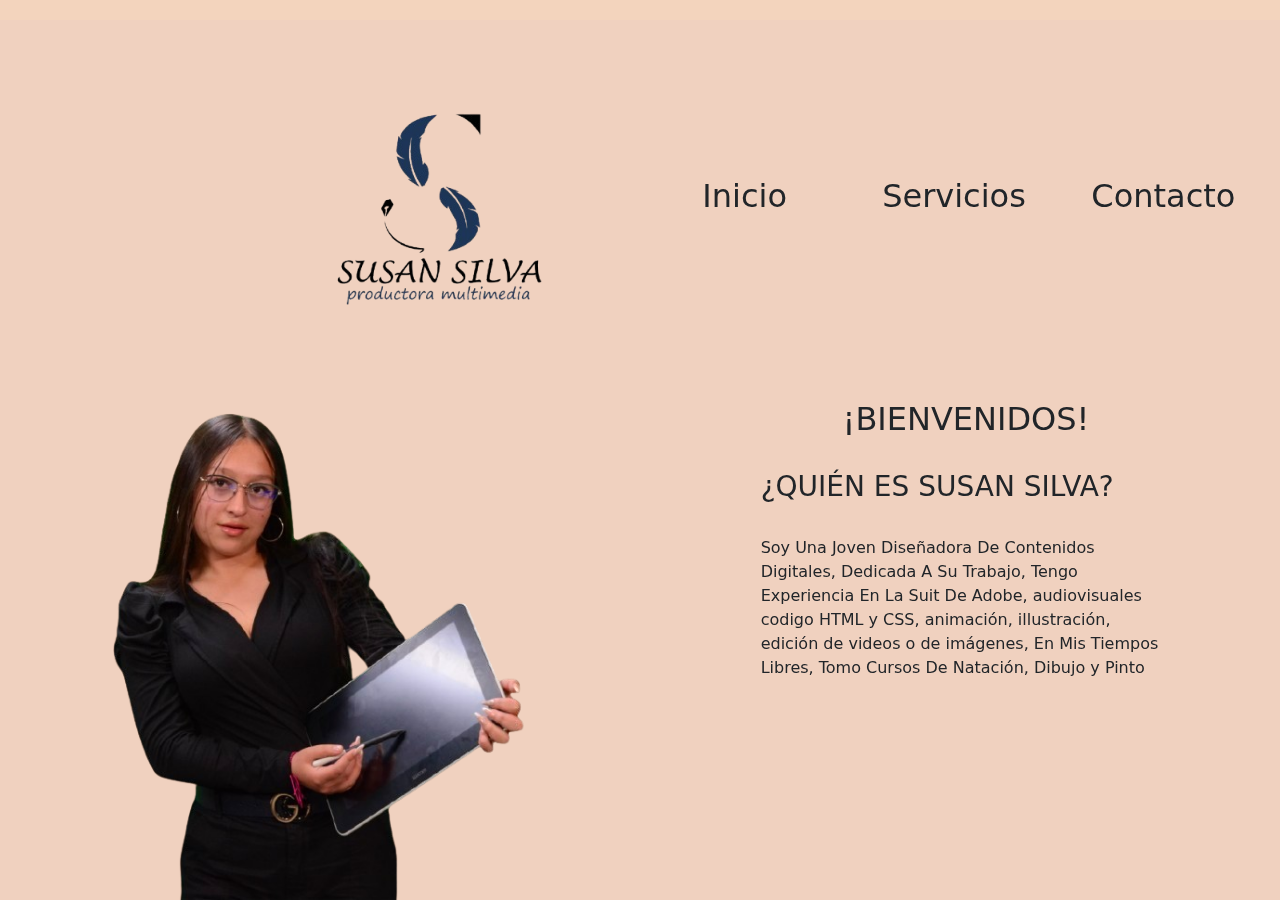
<file: index.html>
<!doctype html>
<html lang="eS">

<head>
    <meta charset="utf-8">
    <meta name="viewport" content="width=device-width, initial-scale=1">
    <title>
        PORTAFOLIO WEB
    </title>
    <link href="https://cdn.jsdelivr.net/npm/bootstrap@5.3.3/dist/css/bootstrap.min.css" rel="stylesheet"
        integrity="sha384-QWTKZyjpPEjISv5WaRU9OFeRpok6YctnYmDr5pNlyT2bRjXh0JMhjY6hW+ALEwIH" crossorigin="anonymous">
        <link rel="stylesheet" href="css/styles.css">
        <link rel="stylesheet" href="https://cdnjs.cloudflare.com/ajax/libs/animate.css/4.1.1/animate.min.css">
    
</head>

<body>
 
        <div class="container-fluid">
            <main class="row">
                <header class="header-contenido">
                    <nav>
                      <a href="index.html" class="col-6">
                        <img src="images/logo.png" class="animate__animated animate__backInUp logo">
                      </a>
                  
                        <a href="index.html" class="animate__animated animate__backInUp col-2 btn">
                            <h2>Inicio</h2>
                        </a>
                        <a href="servicios.html" class="animate__animated animate__backInUp col-2 btn">
                            <h2>Servicios</h2>
                        </a>
                        <a href="contacto.html" class="animate__animated animate__backInUp col-2 btn">
                            <h2>Contacto</h2>
                        </a>
                    </nav>
                </header>
            </main>
        </div>

        <aside class="row">
          <section class="col-6 d-flex justify-content-center contenidos">
            <img src="images/fotopor.png" height="500px" class="animate__animated animate__jackInTheBox animate__delay-1s">
          </section> 
          <div class="col-1"></div>
          <article class="col-4 contenidos">
            <section>
              <h2 class="text-center animate__animated animate__lightSpeedInRight animate__delay-2s">¡BIENVENIDOS!</h2>
              <br>
              <h3 class="animate__animated animate__lightSpeedInRight animate__delay-2s">¿QUIÉN ES SUSAN SILVA?</h3>
              <br>
              <p class="animate__animated animate__lightSpeedInRight animate__delay-2s">Soy Una Joven Diseñadora De Contenidos Digitales, Dedicada  A Su Trabajo, Tengo Experiencia En La Suit De Adobe, audiovisuales
                codigo
                HTML y CSS, animación, illustración, edición de videos o de imágenes,
                En Mis
                Tiempos Libres, Tomo Cursos De Natación, Dibujo y Pinto</p>
                </section>
                <div class="col-1"></div>
          </article>
        </aside>
        

        <header class="header content">
          <div class="header-video">
          <video src="images/Grabación 2024-12-12 134851.mp4" width="1000px" height="1000px" autoplay></video>
        </div>
        <div class="header-overlay"></div>
        </header>
       
      






































        <script src="https://cdn.jsdelivr.net/npm/bootstrap@5.3.3/dist/js/bootstrap.bundle.min.js"
        integrity="sha384-YvpcrYf0tY3lHB60NNkmXc5s9fDVZLESaAA55NDzOxhy9GkcIdslK1eN7N6jIeHz"
        crossorigin="anonymous"></script>
    </body>

</html>
</file>
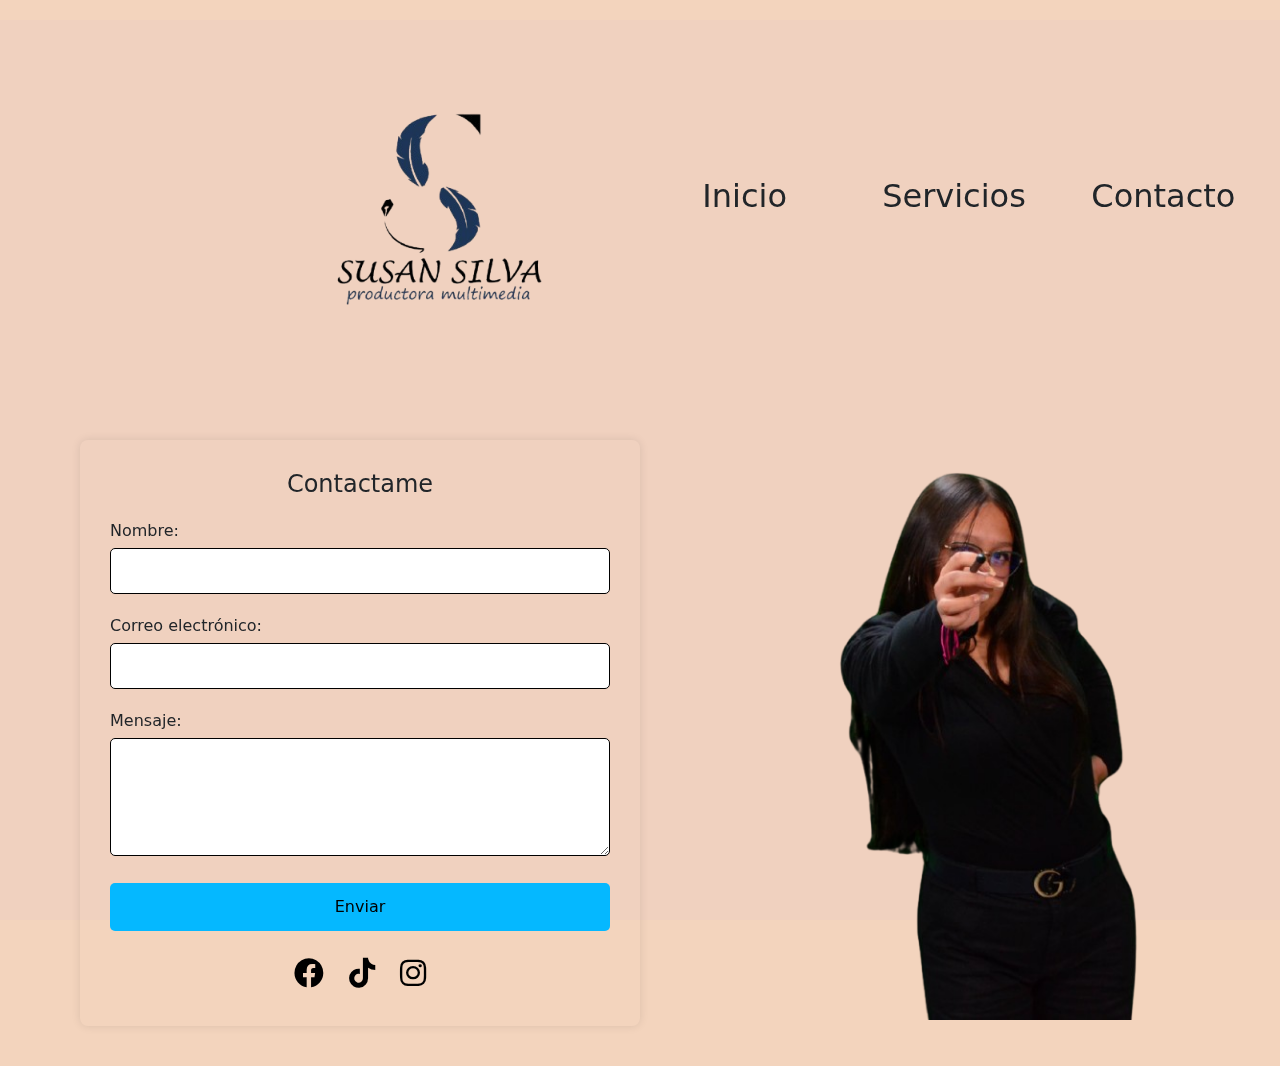
<file: contacto.html>
<!doctype html>
<html lang="en">

<head>
    <meta charset="utf-8">
    <meta name="viewport" content="width=device-width, initial-scale=1">
    <title>
        PORTAFOLIO WEB
    </title>
    <link href="https://cdn.jsdelivr.net/npm/bootstrap@5.3.3/dist/css/bootstrap.min.css" rel="stylesheet"
        integrity="sha384-QWTKZyjpPEjISv5WaRU9OFeRpok6YctnYmDr5pNlyT2bRjXh0JMhjY6hW+ALEwIH" crossorigin="anonymous">
        <link rel="stylesheet" href="css/styles.css">
        <link rel="stylesheet" href="https://cdnjs.cloudflare.com/ajax/libs/animate.css/4.1.1/animate.min.css">
        <link rel="stylesheet" href="https://cdnjs.cloudflare.com/ajax/libs/font-awesome/6.0.0-beta3/css/all.min.css">
        
</head>

<body>
    
    <div class="container-fluid">
        <main class="row">
            <header class="header-contenido">
                <nav>
                  <a href="index.html" class="col-6">
                    <img src="images/logo.png" class="animate__animated animate__backInUp logo">
                  </a>
              
                    <a href="index.html" class="animate__animated animate__backInUp col-2 btn">
                        <h2>Inicio</h2>
                    </a>
                    <a href="servicios.html" class="animate__animated animate__backInUp col-2 btn">
                        <h2>Servicios</h2>
                    </a>
                    <a href="contacto.html" class="animate__animated animate__backInUp col-2 btn">
                        <h2>Contacto</h2>
                    </a>
                </nav>
            </header>
        </main>
    </div>

        <div class="contact-container">
            <div class="animate__animated animate__fadeInUpBig contenidos contact-form">
                <h2>Contactame</h2>
                <form action="#" method="POST">
                    <label for="name">Nombre:</label>
                    <input type="text" id="name" name="name" required>
    
                    <label for="email">Correo electrónico:</label>
                    <input type="email" id="email" name="email" required>
    
                    <label for="message">Mensaje:</label>
                    <textarea id="message" name="message" rows="4" required></textarea>
    
                    <button type="submit">Enviar</button>
                </form>
    
                
                <div class="social-icons">
                    <a href="https://www.facebook.com/share/CNnugW9ShXX5ypkm/" target="_blank"><i class="fab fa-facebook"></i></a>
                    <a href="https://www.tiktok.com/@susan_silva_16?_t=ZM-8sAMQYhXoUH&_r=1" target="_blank"><i class="fa-brands fa-tiktok"></i></a>
                    <a href="https://www.instagram.com/susan_silva_1997?igsh=dHEyMzJiNzFzdWJo" target="_blank"><i class="fab fa-instagram"></i></a>
                   
                </div>
            </div>
    
            <!-- Imagen al lado derecho -->
            <div class="contenidos contact-image">
                <img src="images/foto1-removebg-preview.png" alt="Imagen de contacto" class="animate__animated animate__slideInUp animate__delay-1s" >
            </div>
        </div>


        <header class="header content">
            <div class="header-video">
            <video src="images/Grabación 2024-12-12 134851.mp4" width="1000px" height="1000px" autoplay></video>
          </div>
          <div class="header-overlay"></div>
          </header>






































        <script src="https://cdn.jsdelivr.net/npm/bootstrap@5.3.3/dist/js/bootstrap.bundle.min.js"
        integrity="sha384-YvpcrYf0tY3lHB60NNkmXc5s9fDVZLESaAA55NDzOxhy9GkcIdslK1eN7N6jIeHz"
        crossorigin="anonymous"></script>
    </body>

</html>
</file>
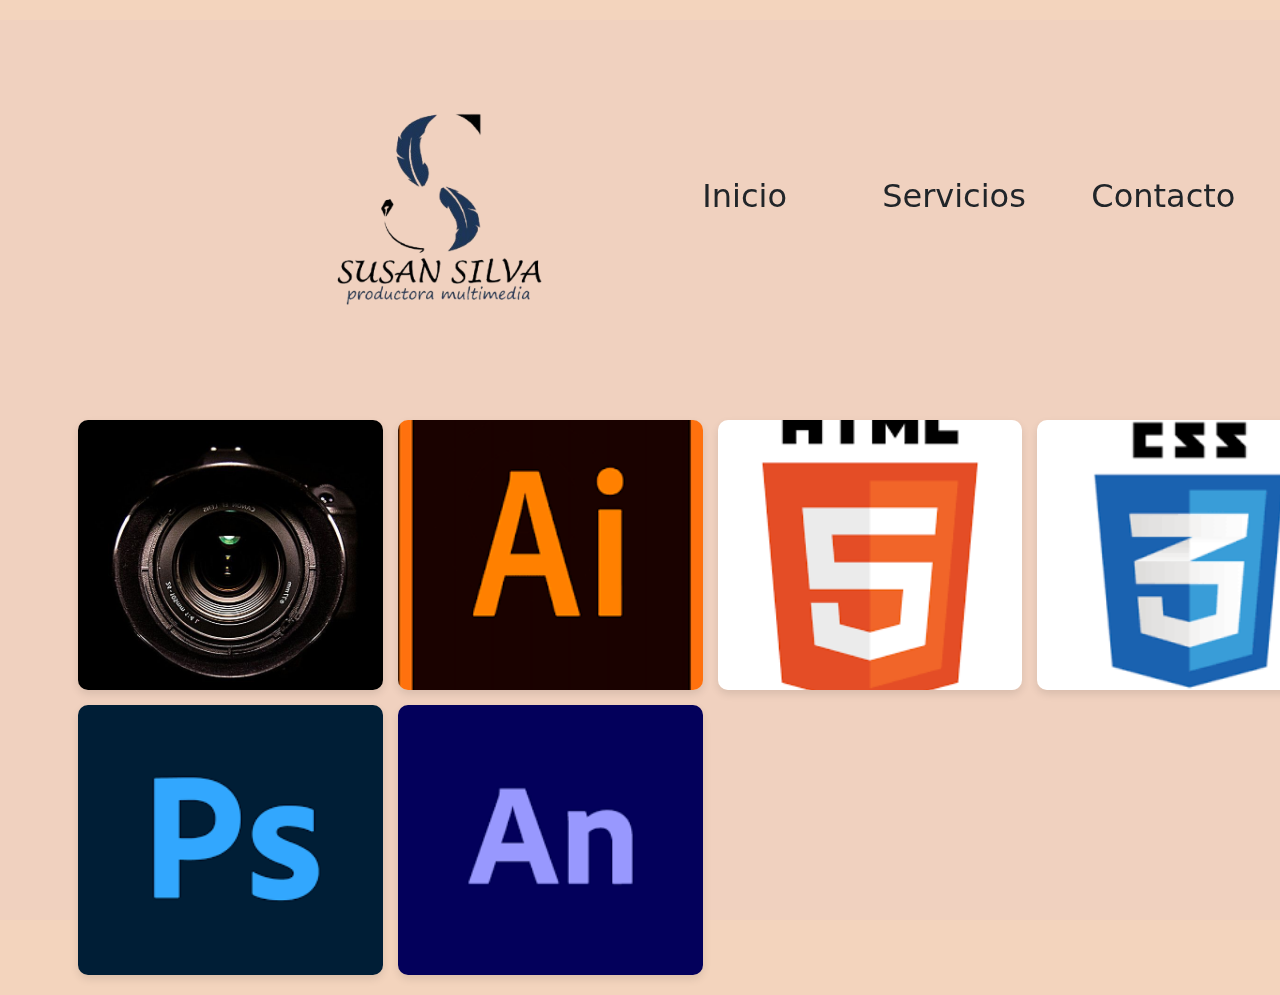
<file: servicios.html>
<!doctype html>
<html lang="en">

<head>
    <meta charset="utf-8">
    <meta name="viewport" content="width=device-width, initial-scale=1">
    <title>
        PORTAFOLIO WEB
    </title>
    <link href="https://cdn.jsdelivr.net/npm/bootstrap@5.3.3/dist/css/bootstrap.min.css" rel="stylesheet"
        integrity="sha384-QWTKZyjpPEjISv5WaRU9OFeRpok6YctnYmDr5pNlyT2bRjXh0JMhjY6hW+ALEwIH" crossorigin="anonymous">
        <link rel="stylesheet" href="css/styles.css">
        <link rel="stylesheet" href="https://cdnjs.cloudflare.com/ajax/libs/animate.css/4.1.1/animate.min.css">
        <link rel="stylesheet" href="https://cdnjs.cloudflare.com/ajax/libs/font-awesome/6.0.0-beta3/css/all.min.css">
        
</head>

<body>
    
    <div class="container-fluid">
        <main class="row">
            <header class="header-contenido">
                <nav>
                  <a href="index.html" class="col-6">
                    <img src="images/logo.png" class="animate__animated animate__backInUp logo">
                  </a>
              
                    <a href="index.html" class="animate__animated animate__backInUp col-2 btn">
                        <h2>Inicio</h2>
                    </a>
                    <a href="servicios.html" class="animate__animated animate__backInUp col-2 btn">
                        <h2>Servicios</h2>
                    </a>
                    <a href="contacto.html" class="animate__animated animate__backInUp col-2 btn">
                        <h2>Contacto</h2>
                    </a>
                </nav>
            </header>
        </main>
    </div>

        <aside class="row">
            <div class="contenidos gallery-container">
                <div class="gallery-item">
                    <img src="images/camara.jpg" alt=" animate__animated animate__fadeInUpBig Foto 1">
                </div>
                <div class="gallery-item">
                    <img src="images/illustrator.png" alt="Foto 2">
                </div>
                <div class="gallery-item">
                    <img src="images/htmll.png" alt="Foto 3">
                </div>
                <div class="gallery-item">
                    <img src="images/csss.png" alt="Foto 4">
                </div>
                <div class="gallery-item">
                    <img src="images/photoshop.png" alt="Foto 5">
                </div>
                <div class="gallery-item">
                    <img src="images/animate.png" alt="Foto 6">
                </div>
            </div>
            </aside>

            <header class="header content">
                <div class="header-video">
                <video src="images/Grabación 2024-12-12 134851.mp4" width="1000px" height="1000px" autoplay></video>
              </div>
              <div class="header-overlay"></div>
              </header>




































        <script src="https://cdn.jsdelivr.net/npm/bootstrap@5.3.3/dist/js/bootstrap.bundle.min.js"
        integrity="sha384-YvpcrYf0tY3lHB60NNkmXc5s9fDVZLESaAA55NDzOxhy9GkcIdslK1eN7N6jIeHz"
        crossorigin="anonymous"></script>
    </body>

</html>
</file>
<file: css/styles.css>
* {
    box-sizing: border-box
}
body {
    margin: 0;
    padding: 0;
    background-color: #F3D4BD   
}

.logo{
    width: 400px;
    height: 400px;
    align-content: center;
    margin-left: 250px;
    
}
header nav{
    display: flex;
    align-items: center;
}

.header-contenido{
    z-index: 2;
}
.contenidos{
    z-index: 2;
}



.galeria{
    display: grid;
    grid-template-columns: repeat(auto-fit, minmax(500px, 1fr));
    width: 95%;
    margin: auto;
    grid-gap: 10px;
    overflow: hidden;
    padding: 10px 0;
}
.galeria > a{
    display: block;
    position: relative;
    overflow: hidden;
    box-shadow: 0 0 6px rgb(0, 0, 0, .5);

}

.galeria img{
    overflow: hidden;
    border-radius: 10px;
    box-shadow: 0 4px 8px rgba(0, 0, 0, 0.1);
    transition: transform 0.3s ease-in-out;
}

.galeria a:hover img{
    filter: blur(2px);
    transform: rotate(10deg) scale(1.3);
}

.light-box{
    position: fixed;
    top: 0;
    left: 0;
    background:rgb(0, 0, 0, .5) ;
    transition: transform .3s ease-in-out;
    width: 100%;
    height: 100vh;
    z-index: 1000;
    display: flex;
    justify-content: center;
    align-items: center;
    transform: scale(0);
    
}

.light-box img{
    width: 75vw;
    max-height: 70vh;
    
}
.light-box:target{
    transform: scale(1);
}

.close{
    display: block;
    position: absolute;
    top: 40px;
    right: 40px;
    background: blue;
    color: black;
    text-decoration: none;
    width: 40px;
    height: 40px;
    text-align: center;
    line-height: 40px;
    border-radius: 50%;
}

.next{
    display: block;
    background: blue;
    color: black;
    height: 30px;
    width: 30px;
    line-height: 30px;
    text-decoration: none;
    text-align: center;
    
}

.content{
    max-width: 49rem;
    padding-left: 1rem;
    padding-right: 1rem;
    margin: auto;
}

.header-video{
    position: absolute;
    top: 0;
    left: 0;
    width: 100vw;
    height: 100vh;
    overflow: hidden;
    position: fixed;  /* Hace que el video permanezca fijo mientras se hace scroll */
    top: 20px;        /* Distancia desde la parte superior de la ventana */
    right: 20px;      /* Distancia desde el borde derecho */
    z-index: 1;     /* Asegura que el video esté sobre otros elementos */
}

.header-video video{
    min-width: 100%;
    min-height: 100%;
    object-fit: cover;
}

.header-overlay{
    height: 100vh;
    width: 100vw;
    position: absolute;
    top: 0;
    left: 0;
    z-index: 1;
    opacity: .90;
}

.gallery-container {
    display: grid;
    grid-template-columns: repeat(auto-fill, minmax(250px, 1fr)); 
    gap: 15px; 
    padding: 20px;
    max-width: 1700px;
    width: 100%;
    margin-left: 70px;
   
}


.gallery-item {
    overflow: hidden;
    border-radius: 10px;
    box-shadow: 0 4px 8px rgba(0, 0, 0, 0.1);
    
}


.gallery-item img {
    width: 100%; 
    height: 270px; 
    object-fit: cover; 
    transition: transform 0.3s ease-in-out;
    
}


.gallery-item:hover img {
    transform: scale(1.05); 


}

.contact-container {
    display: flex;
    justify-content: space-between;
    align-items: center;
    padding: 40px;
    max-width: 1200px;
    margin: auto;
}

/* Estilo para el formulario de contacto */
.contact-form {
    width: 50%;
    background-color: #ffffff00;
    padding: 30px;
    box-shadow: 0 0 10px rgba(0, 0, 0, 0.1);
    border-radius: 8px  ;
}

.contact-form h2 {
    text-align: center;
    font-size: 24px;
    margin-bottom: 20px;
}

.contact-form label {
    display: block;
    margin-bottom: 5px;
    font-size: 16px;
}

.contact-form input, .contact-form textarea {
    width: 100%;
    padding: 10px;
    margin-bottom: 20px;
    border: 1px solid #000000;
    border-radius: 5px;
    font-size: 16px;
}

.contact-form textarea {
    resize: vertical;
}

.contact-form button {
    background-color: #05b8ff;
    color: rgb(0, 0, 0);
    border: none;
    padding: 12px 20px;
    border-radius: 5px;
    cursor: pointer;
    width: 100%;
    font-size: 16px;
}

.contact-form button:hover {
    background-color: #008deb;
}

/* Estilo para los iconos de redes sociales */
.social-icons {
    text-align: center;
    margin-top: 20px;
}

.social-icons a {
    font-size: 30px;
    margin: 0 10px;
    color: #000000;
    transition: color 0.3s;
}

.social-icons a:hover {
    color: #008deb;
}

/* Estilo para la imagen */
.contact-image img {
    width: 100%;
    max-width: 400px;
    height: auto;
    border-radius: 8px;
}
</file>
